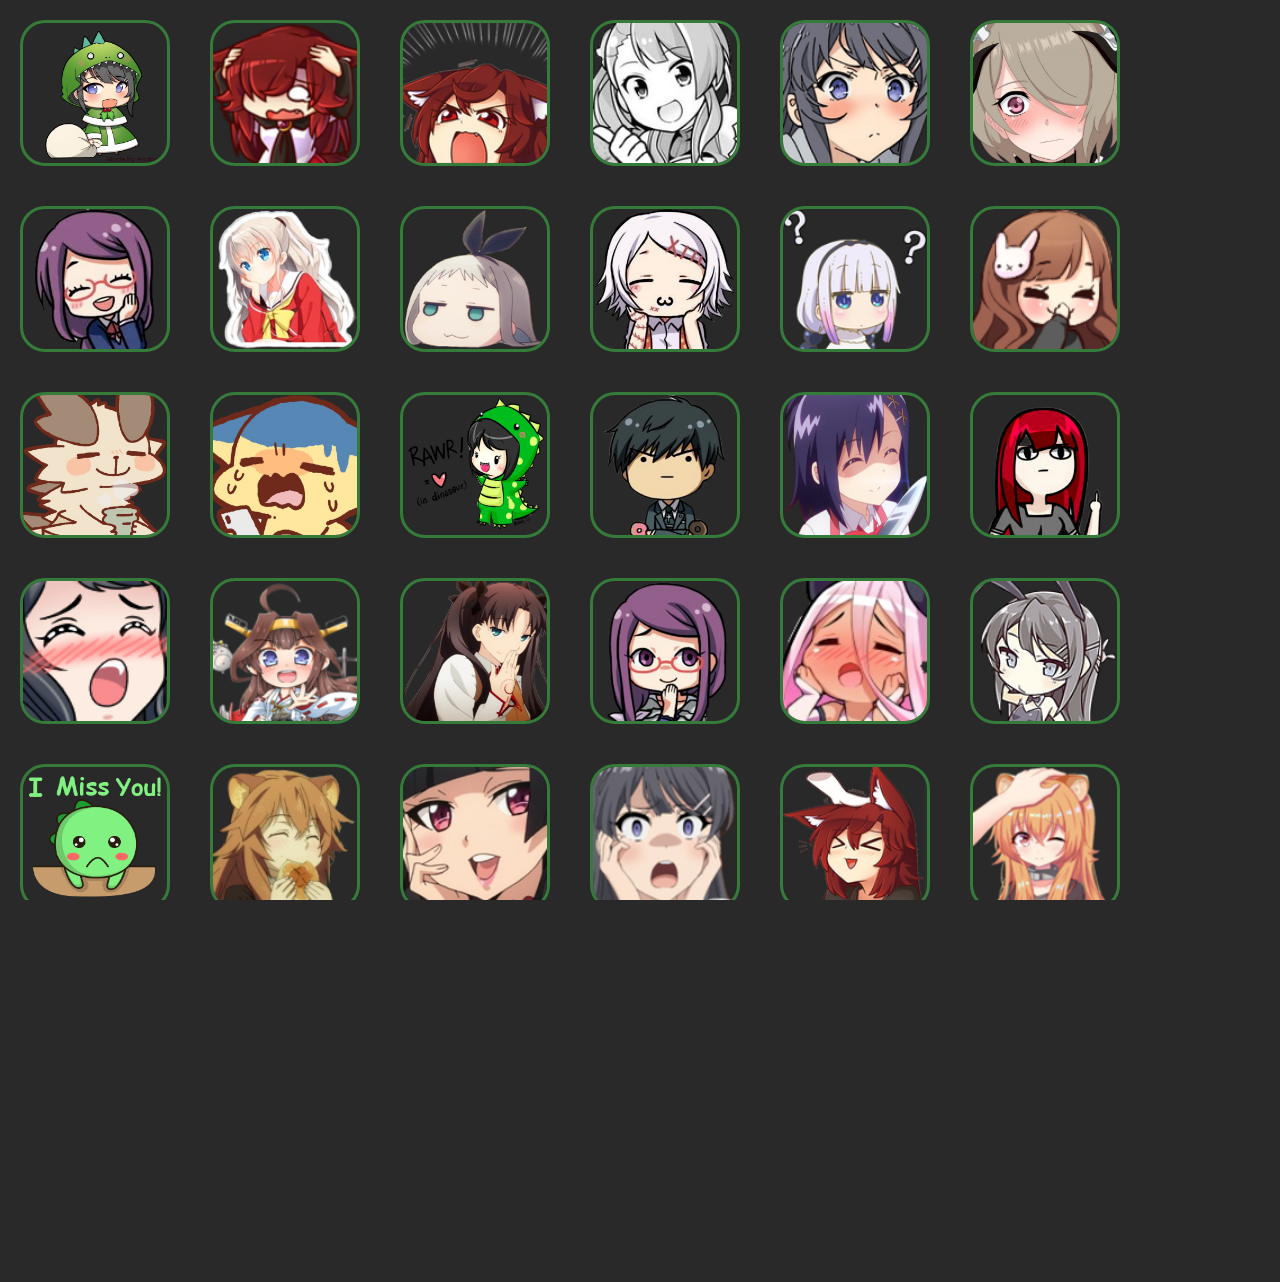
<file: public/index.html>
<!DOCTYPE html>
<html>
<head>
    <title>Image to clipboard</title>
    <link rel="stylesheet" type="text/css" href="copy.css">
</head>
<body>

  <div class="flex-container">
    <image class="zoom flex-item" onclick="copyIt('./images/Padoru_Christmas_gifts__Dino__Transparent_background.png')" src="./images/Padoru_Christmas_gifts__Dino__Transparent_background.png"></image>
    <image class="zoom flex-item" onclick="copyIt('./images/aaaah_neko.png')" src="./images/aaaah_neko.png"></image>
    <image class="zoom flex-item" onclick="copyIt('./images/angry_neko.png')" src="./images/angry_neko.png"></image>
    <image class="zoom flex-item" onclick="copyIt('./images/approve_hele.png')" src="./images/approve_hele.png"></image>
    <image class="zoom flex-item" onclick="copyIt('./images/blush_mai.png')" src="./images/blush_mai.png"></image>
    <image class="zoom flex-item" onclick="copyIt('./images/blush_rita.png')" src="./images/blush_rita.png"></image>
    <image class="zoom flex-item" onclick="copyIt('./images/blush_rize.png')" src="./images/blush_rize.png"></image>
    <image class="zoom flex-item" onclick="copyIt('./images/bored_nao.png')" src="./images/bored_nao.png"></image>
    <image class="zoom flex-item" onclick="copyIt('./images/smugy.png')" src="./images/smugy.png"></image>
    <image class="zoom flex-item" onclick="copyIt('./images/comfy_suzuya.png')" src="./images/comfy_suzuya.png"></image>
    <image class="zoom flex-item" onclick="copyIt('./images/confused_kana.png')" src="./images/confused_kana.png"></image>
    <image class="zoom flex-item" onclick="copyIt('./images/TeeeeHeeee.png')" src="./images/TeeeeHeeee.png"></image>
    <image class="zoom flex-item" onclick="copyIt('./images/comfysip_barrioth.png')" src="./images/comfysip_barrioth.png"></image>
    <image class="zoom flex-item" onclick="copyIt('./images/cry_tigrex.png')" src="./images/cry_tigrex.png"></image>
    <image class="zoom flex-item" onclick="copyIt('./images/d4r718a-cd71e274-5655-4068-b022-1aa3d8aae0ae.png')" src="./images/d4r718a-cd71e274-5655-4068-b022-1aa3d8aae0ae.png"></image>
    <image class="zoom flex-item" onclick="copyIt('./images/donut_amon.png')" src="./images/donut_amon.png"></image>
    <image class="zoom flex-item" onclick="copyIt('./images/evil_smile.png')" src="./images/evil_smile.png"></image>
    <image class="zoom flex-item" onclick="copyIt('./images/fu_erza.png')" src="./images/fu_erza.png"></image>
    <image class="zoom flex-item" onclick="copyIt('./images/gasm_yash.png')" src="./images/gasm_yash.png"></image>
    <image class="zoom flex-item" onclick="copyIt('./images/happy_kongou.png')" src="./images/happy_kongou.png"></image>
    <image class="zoom flex-item" onclick="copyIt('./images/hehe_rin.png')" src="./images/hehe_rin.png"></image>
    <image class="zoom flex-item" onclick="copyIt('./images/huh_rize.png')" src="./images/huh_rize.png"></image>
    <image class="zoom flex-item" onclick="copyIt('./images/lewd_blush.png')" src="./images/lewd_blush.png"></image>
    <image class="zoom flex-item" onclick="copyIt('./images/mai_bunny.png')" src="./images/mai_bunny.png"></image>
    <image class="zoom flex-item" onclick="copyIt('./images/main.png')" src="./images/main.png"></image>
    <image class="zoom flex-item" onclick="copyIt('./images/nom_raphtalia.png')" src="./images/nom_raphtalia.png"></image>
    <image class="zoom flex-item" onclick="copyIt('./images/ohmy_rory.png')" src="./images/ohmy_rory.png"></image>
    <image class="zoom flex-item" onclick="copyIt('./images/panic_mai.png')" src="./images/panic_mai.png"></image>
    <image class="zoom flex-item" onclick="copyIt('./images/pat_neko.png')" src="./images/pat_neko.png"></image>
    <image class="zoom flex-item" onclick="copyIt('./images/pat_raphtalia.png')" src="./images/pat_raphtalia.png"></image>
    <image class="zoom flex-item" onclick="copyIt('./images/salute_weeb.png')" src="./images/salute_weeb.png"></image>
    <image class="zoom flex-item" onclick="copyIt('./images/share_uta.png')" src="./images/share_uta.png"></image>
    <image class="zoom flex-item" onclick="copyIt('./images/sip_neko.png')" src="./images/sip_neko.png"></image>
    <image class="zoom flex-item" onclick="copyIt('./images/stockings_mai.png')" src="./images/stockings_mai.png"></image>
    <image class="zoom flex-item" onclick="copyIt('./images/surprised_anime.png')" src="./images/surprised_anime.png"></image>
    <image class="zoom flex-item" onclick="copyIt('./images/thoughts_nao.png')" src="./images/thoughts_nao.png"></image>
    <image class="zoom flex-item" onclick="copyIt('./images/wink_rory.png')" src="./images/wink_rory.png"></image>
    <image class="zoom flex-item" onclick="copyIt('./images/wtf_kaos.png')" src="./images/wtf_kaos.png"></image>
    <image class="zoom flex-item" onclick="copyIt('./images/lurk_neko.png')" src="./images/lurk_neko.png"></image>
  </div>
  <div id="toast" hidden></div>
  <script src="copy.js"></script>
</body>
</html>
</file>
<file: public/copy.css>
html, body {
  font: 16px/1.3 -apple-system, BlinkMacSystemFont, 'Segoe UI', Roboto, Oxygen-Sans, Ubuntu, Cantarell, 'Helvetica Neue', Helvetica, Arial, sans-serif;
  font-weight: 300;
  height: 100%;
  padding: 0;
  margin: 0;
  background: #292929;
  overflow-y: auto;
  text-align: center;
}
h1 {
  margin: 10px;
  font: inherit;
  font-size: 200%;
  color: #634884;
  text-shadow: 0 1px 0 #fff;
}
h3 {
  margin: 0;
  font: inherit;
  font-size: 140%;
  color: #666;
  text-shadow: 0 1px 0 #fff;
}
strong {
  font-weight: 500;
}
em {
  font-size: 80%;
}

section {
  margin: 5px auto;
  max-width: 500px;
  display: flex;
  flex-wrap: wrap;
  align-items: center;
  justify-content: space-around;
}
section > * {
  flex: 0 1 45%;
}

button {
  position: relative;
  box-sizing: border-box;
  margin: 5px;
  padding: 10px 20px;
  border: 2px solid #230844;
  background: #634884;
  border-radius: 5px;
  color: #fff;
  text-shadow: 0 -1px 0 #000;
  cursor: pointer;
  font: inherit;
  line-height: 1.1;
  outline: none;
  white-space: nowrap;
}
button:hover, button:focus {
  background: #8368A4;
}

textarea {
  box-sizing: border-box;
  display: block;
  max-width: 478px;
  margin: 10px auto;
  padding: 10px;
  font: inherit;
  color: #555;
  border: 2px solid #432864;
  border-radius: 5px;
  width: calc(100% - 22px);
  height: 6em;
  outline: none;
}

#perms {
  display: inline-block;
  text-align: left;
  color: #444;
}


#permbuttons button {
  text-align: left;
  padding-left: 40px;

  &:before {
    position: absolute;
    content: '\1f47b';
    left: 10px;
    top: 50%;
    transform: translateY(-50%);
    font-size: 130%;
    text-shadow: 0 0 1px rgba(0,0,0,0.5);
  }

  &[data-state="granted"] {
    background: #495;
    border-color: #051;
    &:before {
      content: '\2705';
    }
  }

  &[data-state="denied"] {
    background: #945;
    border-color: #501;
    &:before {
      content: '\1f6ab';
    }
  }
}


#toast, #toast[hidden] {
  display: block;
  position: fixed;
  left: 50%;
  bottom: 0;
  padding: 6px 20px;
  min-width: 30%;
  max-width: 80%;
  background: #333;
  transform: translateX(-50%);
  color: #fff;
  text-align: center;
  transition: all 500ms ease;
  visibility: visible;
  white-space: pre-wrap;
  line-height: 2;
  border-radius: 5px 5px 0 0;
  box-shadow: 0 0 5px rgba(0,0,0,0.3);
  will-change: transform, opacity;
  overflow: hidden;
  contain: content;
}
#toast[hidden] {
  transform: translateX(-50%) translateY(120%);
  opacity: 0;
}
#toast.error {
  color: #FCC;
  background: #511;
}

.zoom {
  transition: transform .2s; /* Animation */
  width: 144px;
  height: 140px;
  margin: 20px;
  border: #357C3A;
  border-radius: 25px;
  border-style: solid;
}

.zoom:hover {
  transform: scale(1.2); /* (150% zoom - Note: if the zoom is too large, it will go outside of the viewport) */
}

.flex-container {
  display: flex;
  flex-wrap: wrap;
  max-height: 100%;
}
.flex-container-item {
  width: 200px;
  margin-top: 2%;
}
@media (min-width: 48rem) {
  .flex-container-item {
    width: 49%;
  }
  .flex-container-item:nth-child(odd) {
    margin-right: 2%;
  }
}
@media (min-width: 62rem) {
  .flex-container-item {
    width: 23.5%;
  }
  .flex-container-item:not(:nth-child(4n)) {
    margin-right: 2%;
  }
}
.flex-container-item:before {
  content: "";
  float: left;
  padding-top: 100%;
}
</file>
